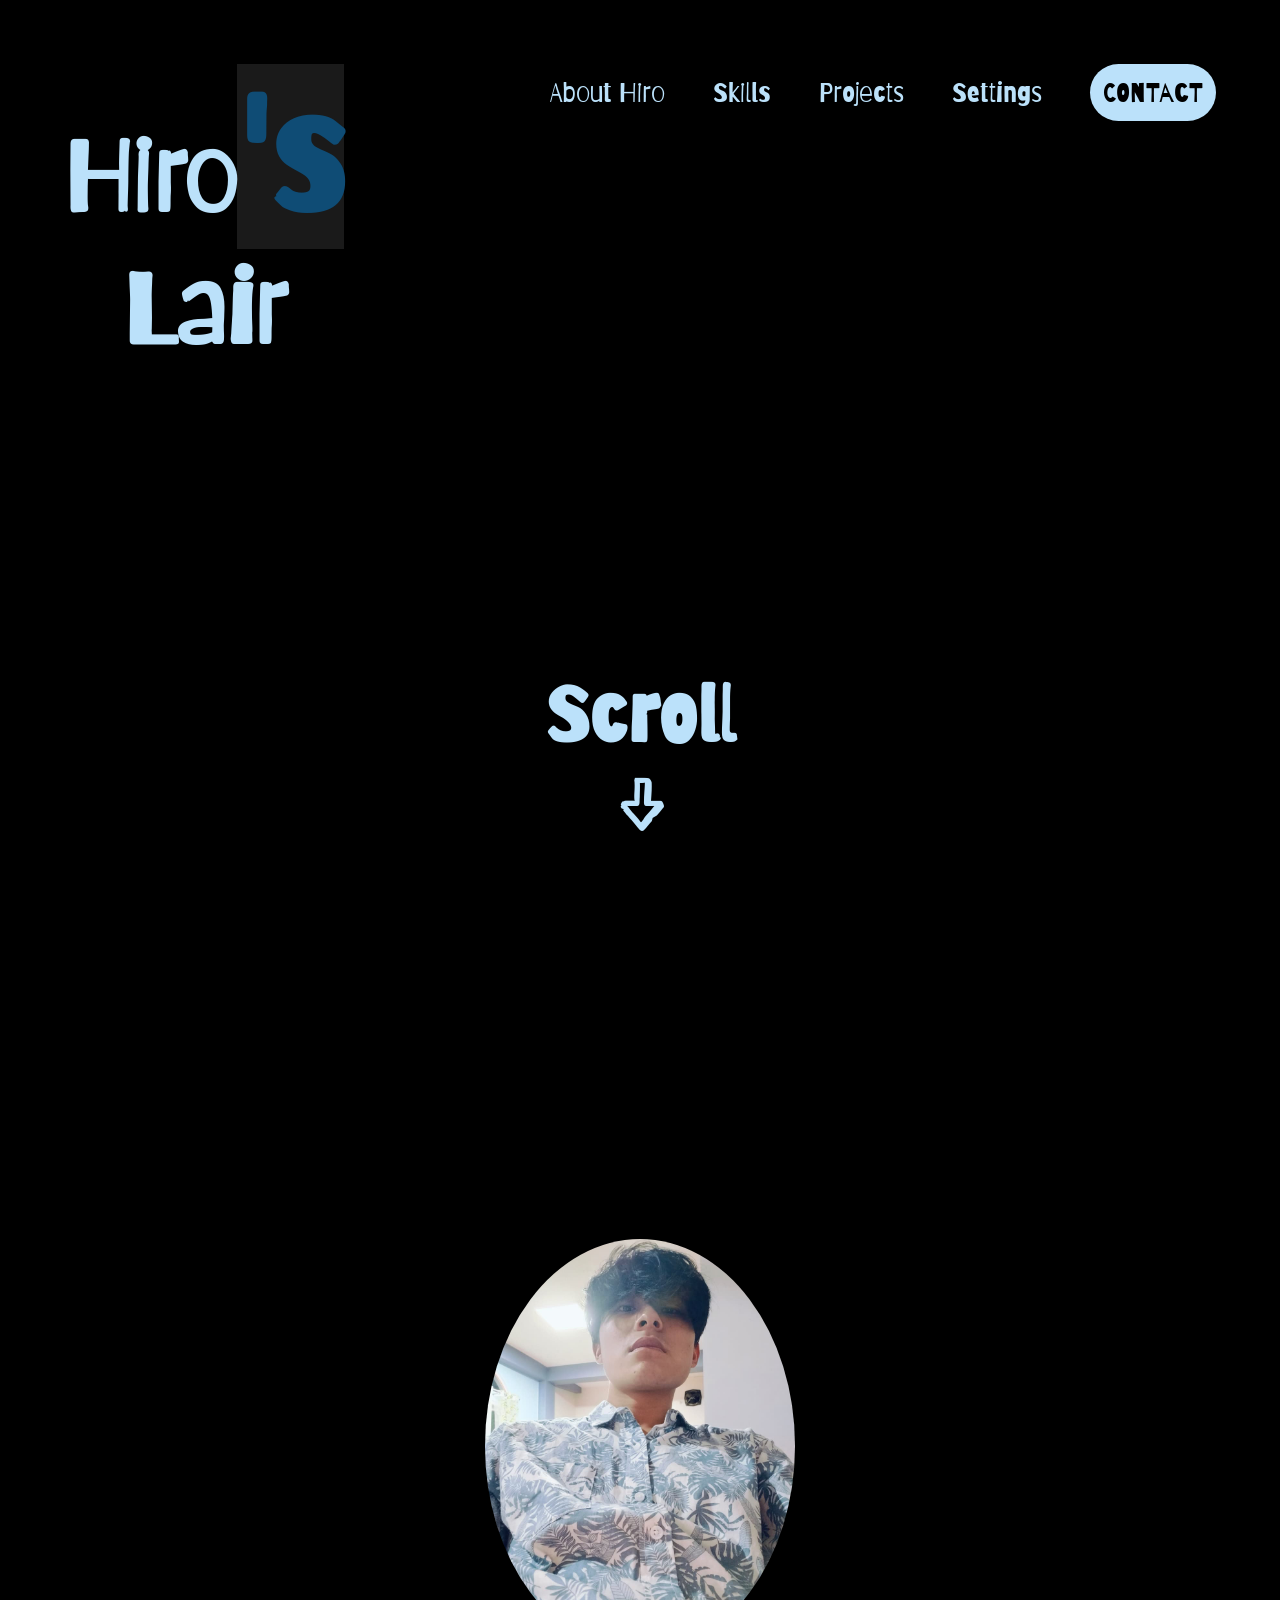
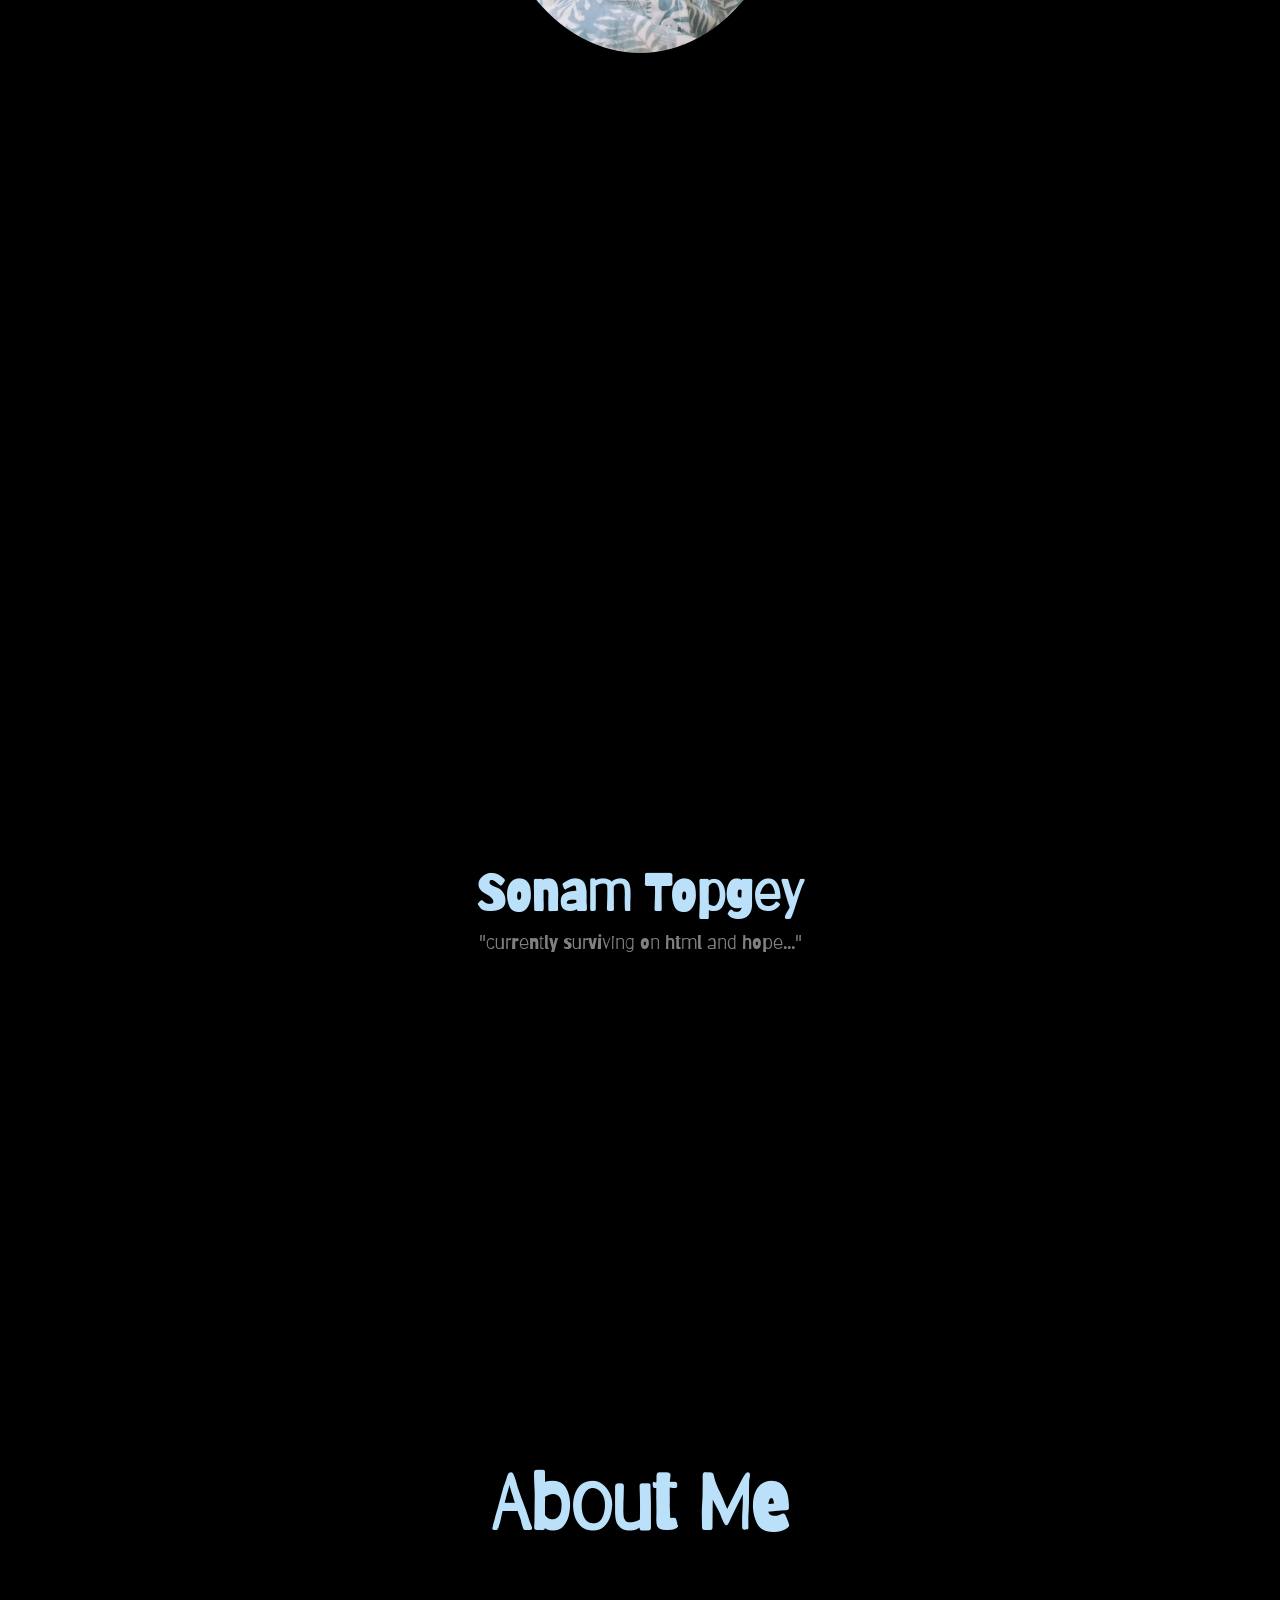
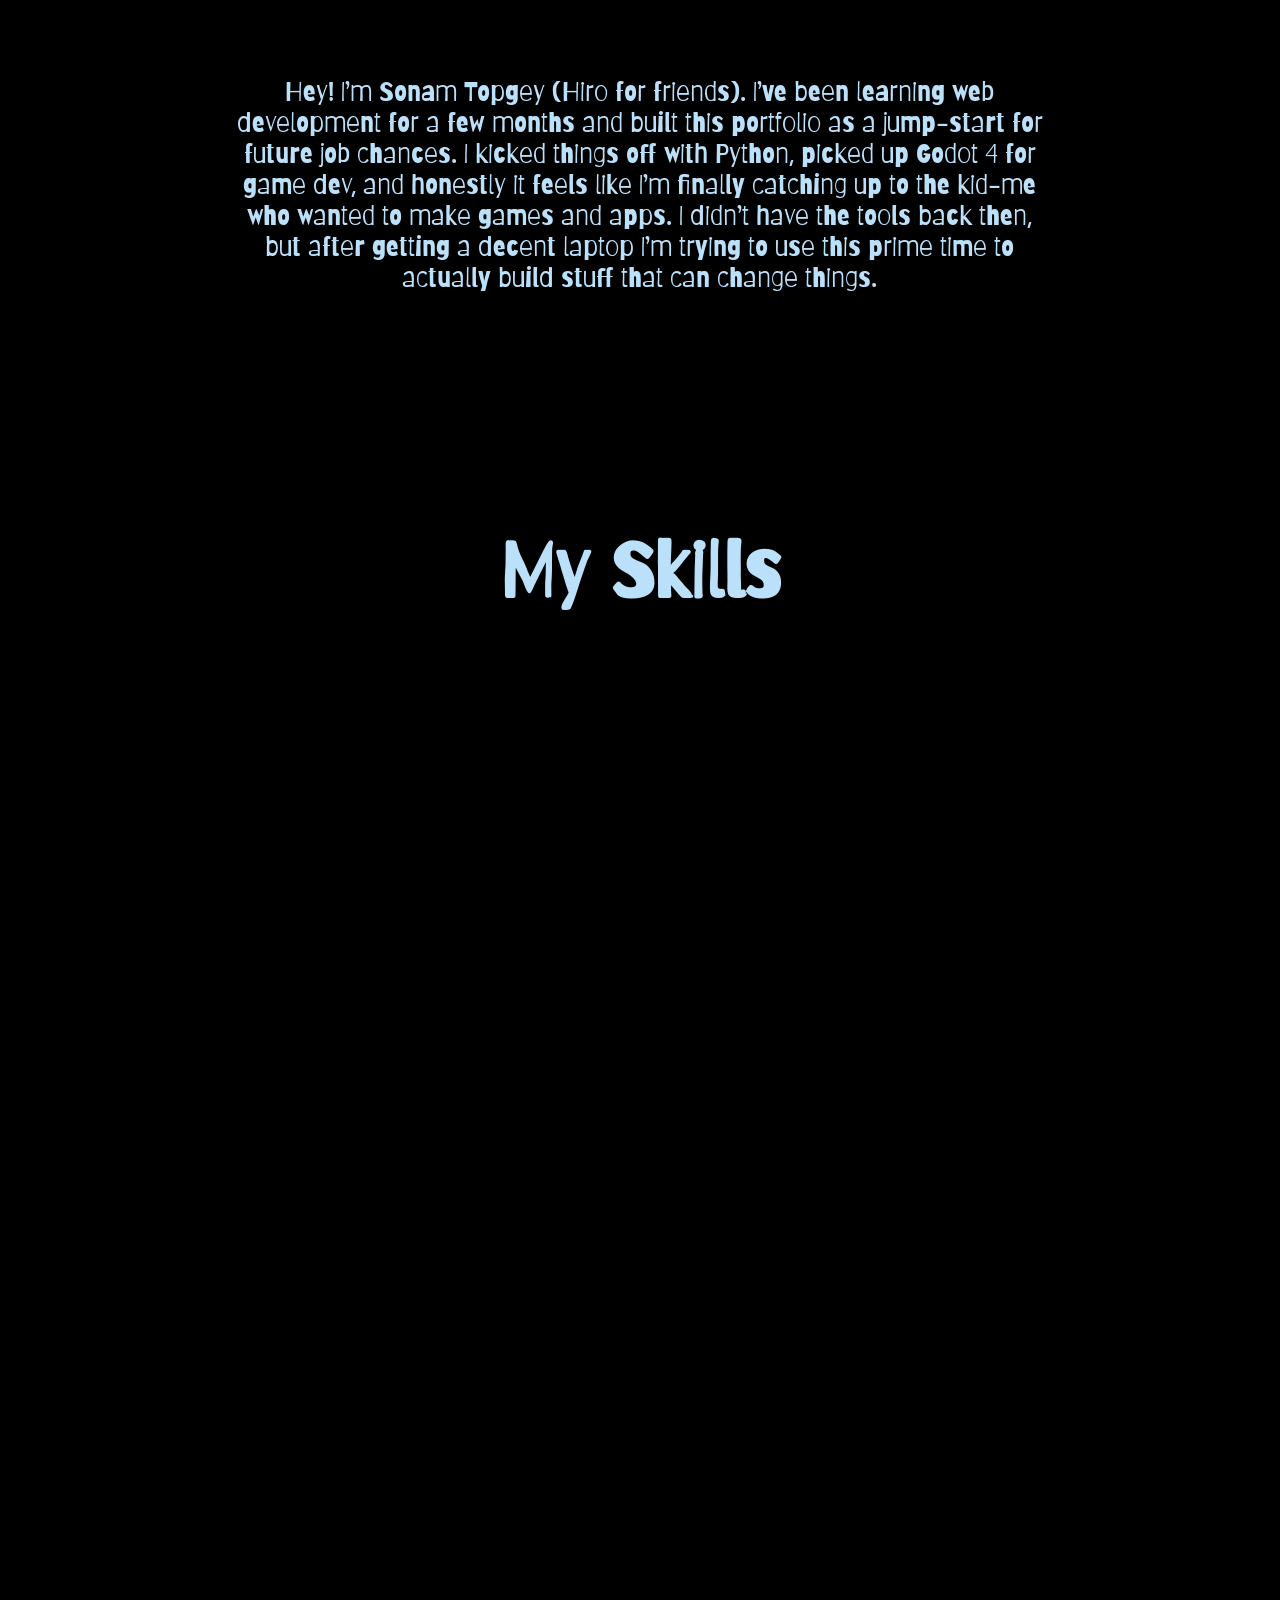
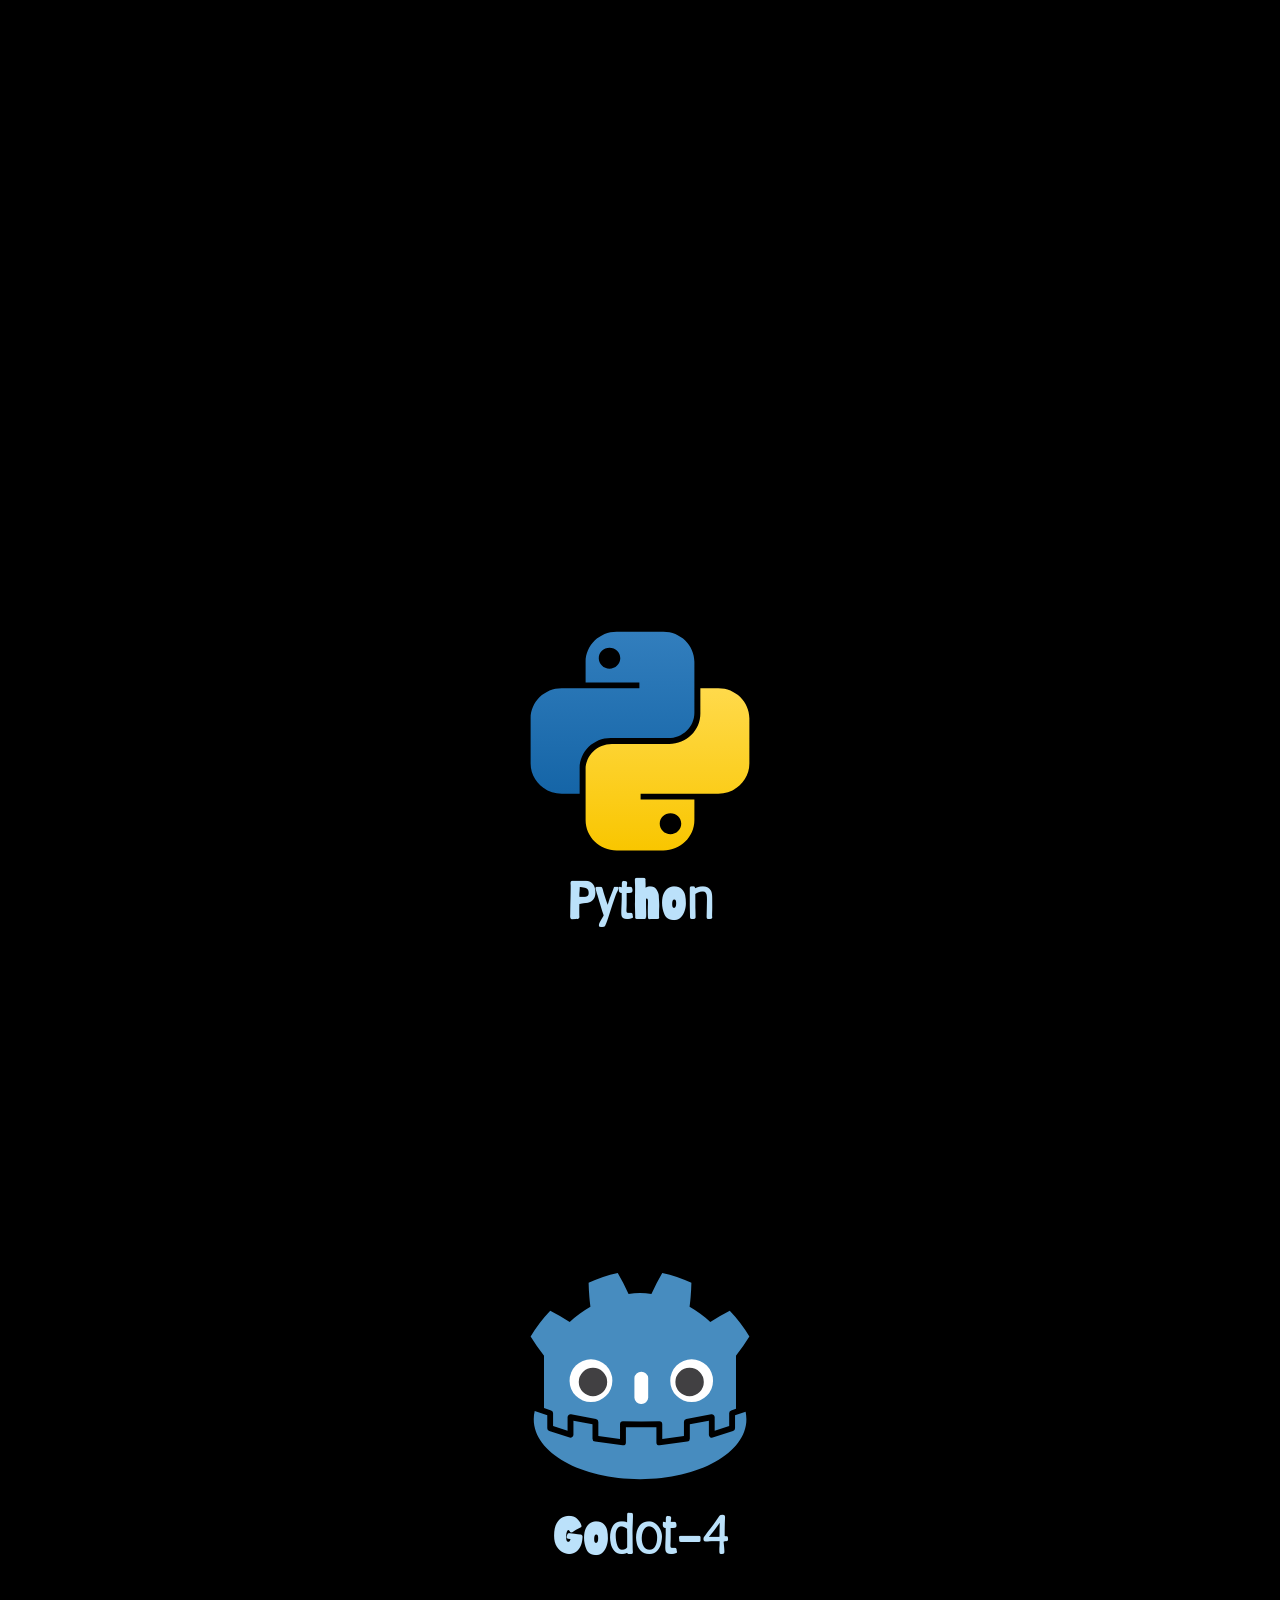
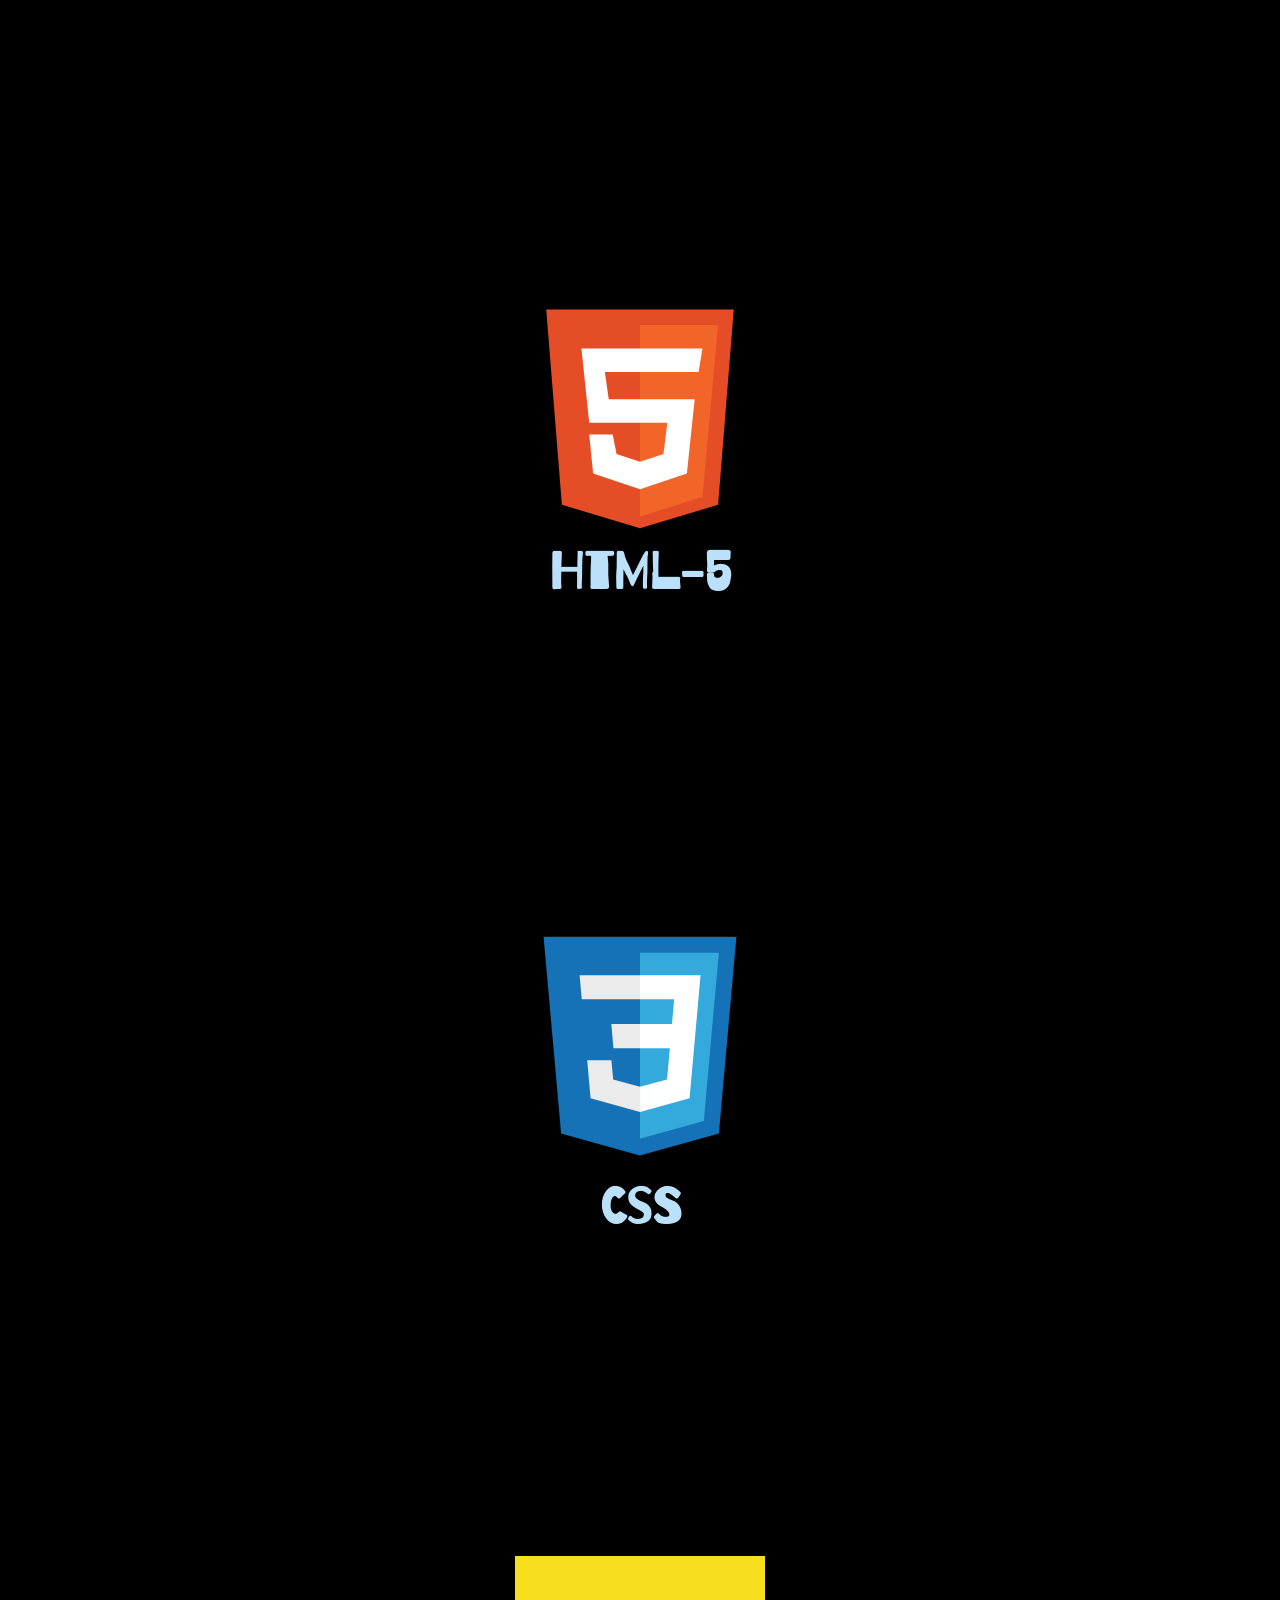
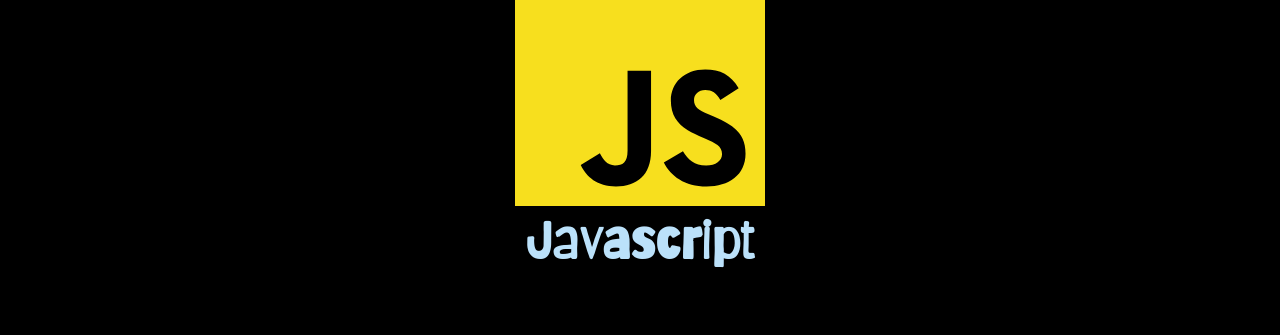
<file: index.html>
<!DOCTYPE html>
<html lang="en">
<head>
    <meta charset="UTF-8">
    <meta name="viewport" content="width=device-width, initial-scale=1.0">
    <title>Hiro's Lair</title>
    <link rel="preconnect" href="https://fonts.googleapis.com">
    <link rel="preconnect" href="https://fonts.gstatic.com" crossorigin>
    <link href="https://fonts.googleapis.com/css2?family=Anton&family=Barriecito&family=Barrio&family=Bebas+Neue&family=Butcherman&family=Dancing+Script:wght@400..700&family=Libre+Baskerville:ital,wght@0,400;0,700;1,400&family=Lobster&family=Montserrat:ital,wght@0,100..900;1,100..900&family=Pacifico&family=Roboto:ital,wght@0,100..900;1,100..900&family=Rubik+Distressed&family=Rubik+Vinyl&family=Rubik+Wet+Paint&display=swap" rel="stylesheet">
    <link rel="stylesheet" href="style.css">
    <link rel="stylesheet" href="queries.css">

</head>
<body>
    <div class="main-container">
        <header id="home">
            <div class="nav-scroll-container">
                <nav class="navbar">
                    <div class="logo-text-container scale-on-hover clickable pop-out-trigger">
                        <h1 class="logo-text-1">Hiro<span class="highlight highlight-primary">'s</span></h1>
                        <h1 class="logo-text-2">Lair</h1>
                    </div>
                    <button class="hamburger-btn btn-circle scale-on-hover clickable pop-out-trigger"><img class="icon" src="assets/images/burger-menu-svgrepo-com.svg" alt="hamburger-menu-button"></button>
                    <ul class="nav-links-container">
                        <li class="scale-on-hover pop-out-trigger"><a href="#about-section">About Hiro</a></li>
                        <li class="scale-on-hover pop-out-trigger"><a href="#skills-section">Skills</a></li>
                        <li class="scale-on-hover pop-out-trigger"><a href="">Projects</a></li>
                        <li class="scale-on-hover pop-out-trigger"><a href="">Settings</a></li>
                        <li class="scale-on-hover pop-out-trigger"><a class='contact-anchor' href="">CONTACT</a></li>
                    </ul>
                </nav>
                <div class="scroll-txt pop-out-trigger">
                    <h2 class="scroll-heading">Scroll</h2>
                    <h2 class="scroll-arrow">↓</h2>
                </div>
            </div>
            
            <section class="hero-section">
                <div class="pfp-container fade-in-scale-out"><img class='pfp clickable-img-round' src="assets/images/pfp.jpg" alt="user-profile-picture"></div>
                <div class="pfp-text-container">
                    <div class="fade-in-scale-out-pfp-txt"><h4 class="name scale-on-hover clickable">Sonam Topgey</h4></div>
                    <div class="fade-in-scale-out-pfp-txt"><p class="pfp-caption scale-on-hover clickable">"currently surviving on html and hope..."</p></div>
                </div>
            </section>
        </header>
        <main>
            <section id="about-section" class="about-section main-sub-section">
                <div class="about-heading-container fade-in-scale-out"><h2 class="about-heading scale-on-hover clickable">About Me</h2></div>
                <div class="about-paragraph-container fade-in-scale-out"><p class="about-paragraph scale-on-hover clickable">
                    Hey! I’m Sonam Topgey (Hiro for friends). I’ve been learning web development for a few months and built this portfolio as a jump-start for future job chances. I kicked things off with Python, picked up Godot 4 for game dev, and honestly it feels like I’m finally catching up to the kid-me who wanted to make games and apps. I didn’t have the tools back then, but after getting a decent laptop I’m trying to use this prime time to actually build stuff that can change things.
                </p></div>
            </section>

            <section id="skills-section" class="skills-section main-sub-section ">
                <div class="skills-heading-container fade-in-scale-out"><h2 class="skills-heading scale-on-hover clickable">My Skills</h2></div>
                <div class="skills-logo-container">
                    <div>
                        <div class="python-logo-container fade-in-scale-out-fast"><img class="logo scale-on-hover clickable" src="assets/images/python-svgrepo-com.svg" alt="python-logo"></div>
                        <div class="python-txt-container  fade-in-scale-out-fast"><h4 class="python-txt scale-on-hover clickable">Python</h4></div>
                    </div>
                    <div>
                        <div class="godot-logo-container fade-in-scale-out-fast"><img class="logo scale-on-hover clickable" src="assets/images/godot-svgrepo-com.svg" alt="godot-4-logo"></div>                        
                        <div class="godot-txt-container  fade-in-scale-out-fast"><h4 class="godot-txt scale-on-hover clickable">Godot-4</h4></div>
                    </div>
                    <div>
                        <div class="css-logo-container fade-in-scale-out-fast"><img class="logo scale-on-hover clickable"src="assets/images/html-5-svgrepo-com.svg" alt="html-5-logo"></div>
                        <div class="html-txt-container  fade-in-scale-out-fast"><h4 class="html-txt scale-on-hover clickable">HTML-5</h4></div>
                    </div>
                    <div>
                        <div class="css-logo-container fade-in-scale-out-fast"><img class="logo scale-on-hover clickable"src="assets/images/css-svgrepo-com.svg" alt="css-logo"></div>
                        <div class="css-txt-container  fade-in-scale-out-fast"><h4 class="css-txt scale-on-hover clickable">CSS</h4></div>
                    </div>
                    <div>
                        <div class="js-logo-container fade-in-scale-out-fast"><img class="logo scale-on-hover clickable"src="assets/images/javascript-svgrepo-com.svg" alt="javascript-logo"></div>
                        <div class="js-txt-container  fade-in-scale-out-fast"><h4 class="js-txt scale-on-hover clickable">Javascript</h4></div>
                    </div>
                    
                </div>
            </section>

            </p>
        </main>
    </div>
    
    <div class="other-containers">
        <div class="sidebar-container">
            <div class="home logo-text-container scale-on-hover clickable">
                <h1 class="logo-text-1 ">Hiro<span class="highlight highlight-primary">'s</span></h1>
                <h1 class="logo-text-2 ">Lair</h1>
            </div>
            <ul class="sidebar-links-container">
                <li class="home"><a class="btn-anchor clickable" href="#home">Home</a></li>
                <li><a class="btn-anchor clickable" href="#about-section">About Hiro</a></li>
                <li><a class="btn-anchor clickable" href="#skills-section">Skills</a></li>
                <li><a class="btn-anchor clickable" href="#">Projects</a></li>
                <li><a class="btn-anchor clickable" href="#">Settings</a></li>
                <li><a class="btn-anchor clickable" href="#">CONTACT</a></li>
            </ul>
        </div>
    </div>

    <script src="index.js" charset="UTF-8"></script>
</body>
</html>
</file>
<file: style.css>
:root {

    /* FONT WEIGHT */
    --font-weight-normal: 400;
    --font-weight-bold: 700;
    --font-weight-bolder: 900;

    /* FONT FAMILY */
    --font-family: "Barriecito", 'Poppins', sans-serif;

    /* FONT SIZE */
    --text-sm: 1.2rem;
    --text-base: 1.6rem;
    --text-paragraph: 2rem;
    --text-h5: 2.4rem;
    --text-h4: 3.2em;
    --text-h3: 4rem;
    --text-h2: 4.8rem;
    --text-h1: 6.2rem;
    --text-large: 7.8rem;
    --text-very-large: 9.6rem;
    --text-huge: 12rem;

    /* COLOR */
    --primary-base: #BBE1FA;
    --secondary-base: #0F4C75;
    --tertiary-base: #88888830;
    --quaternary-base: gray;
    --white: #ffffff;
    --black: #000000;

}

/* -------------------- GLOBAL STYLES --------------------*/

* {
    box-sizing: border-box;
    margin: 0;
    padding: 0;
    user-select: none;
}

html {
    font-size: 62.5%;
}

body {
    font-family: var(--font-family);
    font-weight: var(--font-weight-normal);
    color: var(--primary-base);
    background-color: var(--black);
}

h1, h2, h3, h4, h5 {
    font-weight: var(--font-weight-bold);
}

h1 {
    font-size: var(--text-h1);
}

h2 {
    font-size: var(--text-h2);
}

h3 {
    font-size: var(--text-h3);
}

h4 {
    font-size: var(--text-h4);
}

h5 {
    font-size: var(--text-h5);
}

p {
    font-size: var(--text-base);
}

a {
    display: block;
    font-size: var(--text-base);
    text-decoration: none;
    color: var(--primary-base);
}

ul {
    list-style: none;
}

button {
    border: none;
    background-color: var(--primary-base);
}

.main-container {
    max-width: 1800px;
    width: 90%;
    margin: 5% auto;
}

/* -------------------- COMPONENTS --------------------*/

.highlight {
    font-size: var(--text-very-large);
}

.highlight-primary {
    background-color: var(--tertiary-base);
    color: var(--secondary-base);
}

.btn-circle {
    padding: 0.5rem 0.5rem 0.3rem 0.5rem;
    border-radius: 50%;
}

.icon {
    width: 2rem;
    border-radius: 50%;
}

.logo {
    max-width: 250px;
    width: 100%;
}

/* -------------------- SECTIONS --------------------*/

/* ---------- HEADER ---------- */

header {
    display: flex;
    flex-direction: column;
    gap: 5rem;
    margin-bottom: 5rem;
}

/* ----- NAVIGATION ----- */

.nav-scroll-container {
    display: flex;
    flex-direction: column;
    justify-content: space-between;
    height: 100vh;
    margin-bottom: 50rem;
}

.scroll-txt {
    padding-bottom: 7rem;
    text-align: center;
    animation: bubbling linear;
    animation-duration: 1s;
    animation-iteration-count: infinite;
    animation-play-state: running;
}

.navbar {
    display: flex;
    justify-content: space-between;
    align-items: flex-start;
    width: 100%;
    height: 60%;
}

.logo-text-container {
    display: flex;
    flex-direction: column;
    align-items: center;
}

.logo-text-2 {
    align-self: center;
}

.nav-links-container {
    display: none;
    align-items: center;
    gap: 3rem;
}


.contact-anchor {
    color: var(--black);
    background-color: var(--primary-base);
    border-radius: 20rem;
    padding: 0.8rem;
}

/* ----- HERO ----- */

.hero-section {
    display: flex;
    flex-direction: column;
    justify-content: center;
    align-items: center;
    gap: 50rem;
    height: 100vh;
}

.pfp-container {
    position: sticky;
    top: 25%;
}

.pfp {
    max-width: 20rem;
    width: 100%;
    border: 5px solid black;
    border-radius: 50%;
}

.pfp-text-container {
    display: flex;
    flex-direction: column;
    align-items: center;
    justify-content: center;
    gap: 0.5rem;
    padding-bottom: 50rem;
}

.pfp-caption {
    color: var(--quaternary-base);
    font-size: var(--text-sm);
}

/* ---------- MAIN ---------- */

main {
    display: flex;
    flex-direction: column;
    justify-content: center;
    align-items: center;
    width: 100%;
}

.main-sub-section {
    display: flex;
    flex-direction: column;
    justify-content: center;
    align-items: center;
    gap: 8rem;
    height: 100vh;
    text-align: center;
}

/* ----- ABOUT ----- */

.about-paragraph-container {
    width: 70%;
}

/* ----- SKILLS ----- */

.main-sub-section.skills-section {
    height: 100%;
    gap: 100rem;
}

.skills-heading-container {
    position: sticky;
    top: 20%;
}

.skills-logo-container {
    display: flex;
    flex-direction: column;
    gap: 20rem;
}

/* -------------------- MISC --------------------*/

.other-containers {
    height: 100%;
    width: 100%;
}

.sidebar-container {
    display: flex;
    flex-direction: column;
    justify-content: center;
    gap: 5rem;
    height: 100%;
    width: 100%;
    padding: 15%;
    position: fixed;
    inset: 0;
    z-index: 999;
    transition: 0.5s;
    transform: translate(100%, 0);
    background-color: #00000030;
    backdrop-filter: blur(10px);
}

.sidebar-links-container {
    display: flex;
    flex-direction: column;
    gap: 2rem;
    text-align: center;
}

.btn-anchor {
    padding: 0.5rem;
    border-radius: 5rem;
    background-color: var(--secondary-base);
}

/* -------------------- ANIMATIONS --------------------*/


.clickable {
    transition: 0.5s;
}

.clickable-img-round {
    transition: 1s;
}

.sidebar-opened {
    transform: translate(0, 0);
}

.clicked {
    transform: scale(1.2, 1.2);
}

.round-img-clicked {
    border: 10px solid var(--secondary-base);
    border-radius: 3rem;
    animation-name: round-img-anim;
    animation-duration: 6s;
    animation-play-state: running;
}

.pop-out {
    will-change: transform;
    animation: pop-out 1s;
}

.scale-out {
    animation: scale-out linear;
    animation-timeline: view();
}

.fade-in-scale-out {
    animation: fade-in-scale-out;
    animation-timeline: view();
}

.fade-in-scale-out-fast {
    animation: fade-in-scale-out-logo;
    animation-timeline: view();
}

.fade-in-scale-out-pfp-txt {
    animation: fade-in-scale-out-pfp-txt;
    animation-timeline: view();
}

@keyframes round-img-anim {
    0% {border-color: blue} 10% {border-color: red} 20% {border-color: cyan} 
    30% {border-color: darkblue} 40% {border-color: yellow} 50% {border-color: pink} 
    60% {border-color: green} 70% {border-color: salmon} 80% {border-color: whitesmoke} 90% {border-color: greenyellow} 
    100% {border-color: blue}
}

@keyframes bubbling {
    0% {transform: scale(1, 1);}
    50% {transform: scale(1.2, 1.2)}
    100% {transform: scale(1, 1)}
}

@keyframes pop-out {
    0% {transform: scale(0, 0)}
    100% {transform: scale(1, 1)}
}

@keyframes fade-in-scale-out {
    0% {opacity: 0; transform: scale(0.5, 0.5);} 
    40% {opacity: 1; transform: scale(1, 1);}
    50% {opacity: 1; transform: scale(1, 1);}
    70% {opacity: 1; transform: scale(1, 1);}
    100% {opacity: 0; transform: scale(0.5, 0.5);}
}

@keyframes fade-in-scale-out-logo {
    0% {opacity: 0; transform: scale(0, 0);} 
    50% {opacity: 1; transform: scale(1, 1);}
    70% {opacity: 0; transform: scale(0, 0);}
    100% {opacity: 0; transform: scale(0.5, 0.5);}
}

@keyframes fade-in-scale-out-pfp-txt {
    0% {opacity: 0; transform: scale(0, 0)} 
    20% {opacity: 1; transform: scale(1, 1)}
    30% {opacity: 1; transform: scale(1, 1)}
    40% {opacity: 0; transform: scale(0, 0)}
    100% {opacity: 0; transform: scale(0, 0)}
}
</file>
<file: queries.css>
@media (min-width: 768px) {

    /* -------------------- GLOBAL STYLES --------------------*/

    html {
        font-size: 90%;
    }
}

@media (min-width: 1150px) {

    /* -------------------- GLOBAL STYLES --------------------*/

    html {
        font-size: 100%;
    }

    /* -------------------- COMPONENTS --------------------*/

    .scale-on-hover, .scale-on-hover-along {
        transition: 0.5s;
    }

    .scale-on-hover:hover {
        animation-name: bubbling, fade-in-scale-out;
        animation-duration: 1s, auto;
        animation-iteration-count: infinite;
        animation-timeline: auto, view();
    }

    .pfp:hover {
        border: 10px solid var(--secondary-base);
        border-radius: 2rem;
        animation-name: round-img-anim;
        animation-duration: 6s;
        animation-iteration-count: infinite;
    }

    /* -------------------- SECTIONS --------------------*/

    /* ---------- NAVIGATION ----------- */

    .nav-links-container {
        display: flex;
    }

   .hamburger-btn {
        display: none;
    }

    /* -------------------- MISC --------------------*/

    .dropdown-menu-container {
        display: none;
    }

    /* -------------------- ANIMATIONS --------------------*/
    
    @keyframes fade-in-scale-out-pfp-txt {
        0% {opacity: 0; transform: scale(0, 0)} 
        10% {opacity: 1; transform: scale(1, 1)}
        30% {opacity: 1; transform: scale(1, 1)}
        40% {opacity: 1; transform: scale(1, 1)}
        40% {opacity: 0; transform: scale(0, 0)}
        100% {opacity: 0; transform: scale(0.5, 0.5)}
    }
}
</file>
